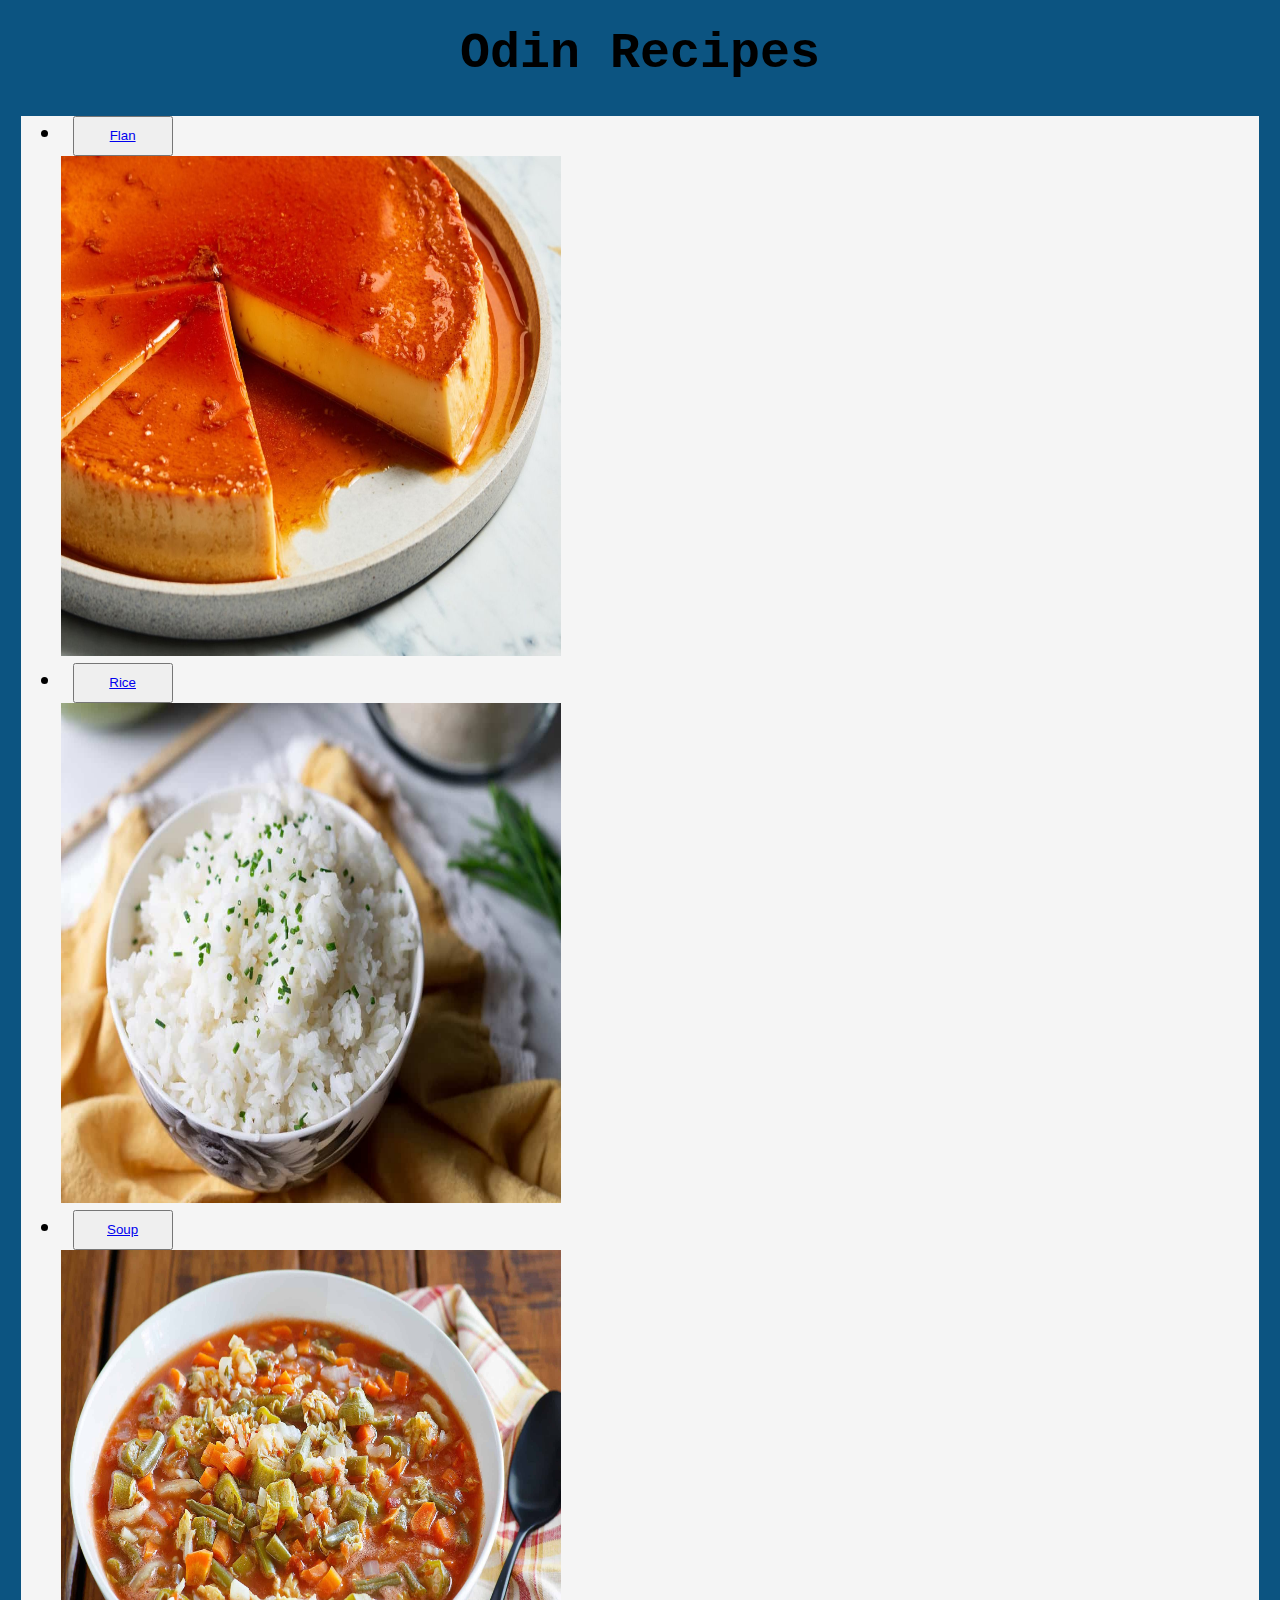
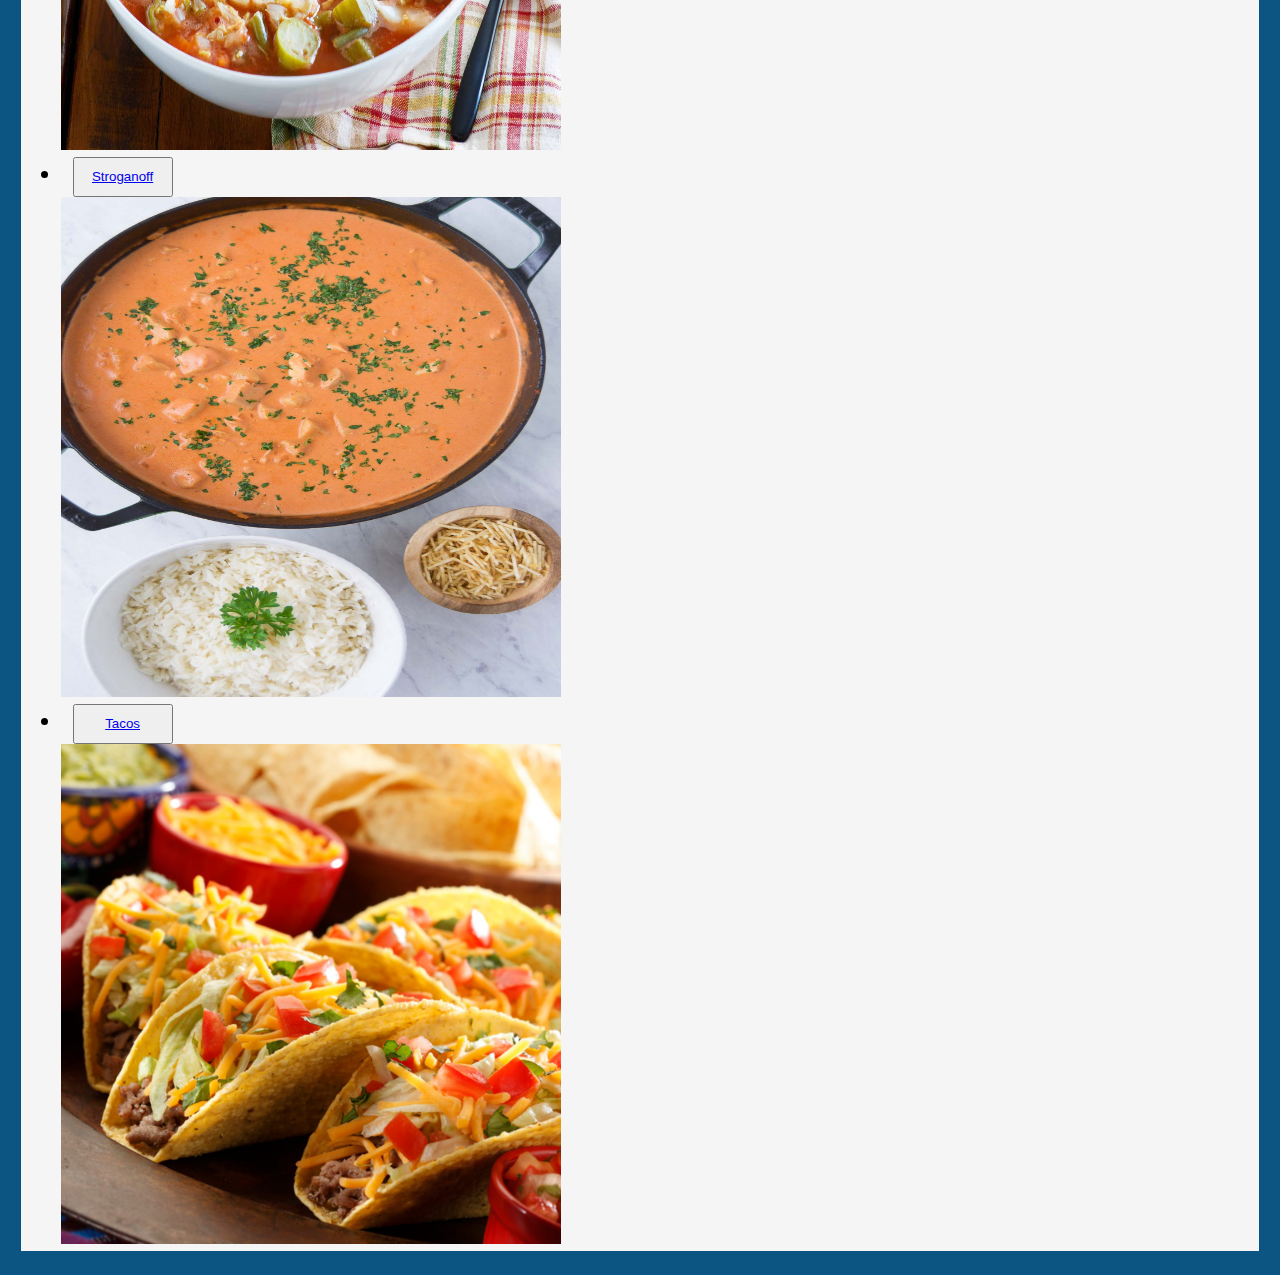
<file: index.html>
<!DOCTYPE html>
<html lang="en">
    <head>
        <meta charset="UTF-8">
        <title>Odin Recipes</title>
        <link rel="stylesheet" href="css/style.css">
    </head>
    <body>
        <h1>Odin Recipes</h1>
        <div class="back">
            <ul>
                <li><button><a href="recipes/flan.html">Flan</a></button></li>
                <img src="img/flan.jpg" alt="A delicious flan" height="500" width="500" class="home-img">
                <li><button><a href="recipes/rice.html">Rice</a></button></li>
                <img src="img/rice.jpg" alt="Freshly baked white rice" height="500" width="500" class="home-img">
                <li><button><a href="recipes/soup.html">Soup</a></button></li>
                <img src="img/soup.jpg" alt="A cozy vegetable soup" height="500" width="500" class="home-img">
                <li><button><a href="recipes/stroganoff.html">Stroganoff</a></button></li>
                <img src="img/stroganoff.jpg" alt="Tasteful chicken stroganoff" height="500" width="500" class="home-img">
                <li><button><a href="recipes/tacos.html">Tacos</a></button></li>
                <img src="img/tacos.jpg" alt="Mexican beef tacos" height="500" width="500" class="home-img">
            </ul>
        </div>
    </body>
</html>
</file>
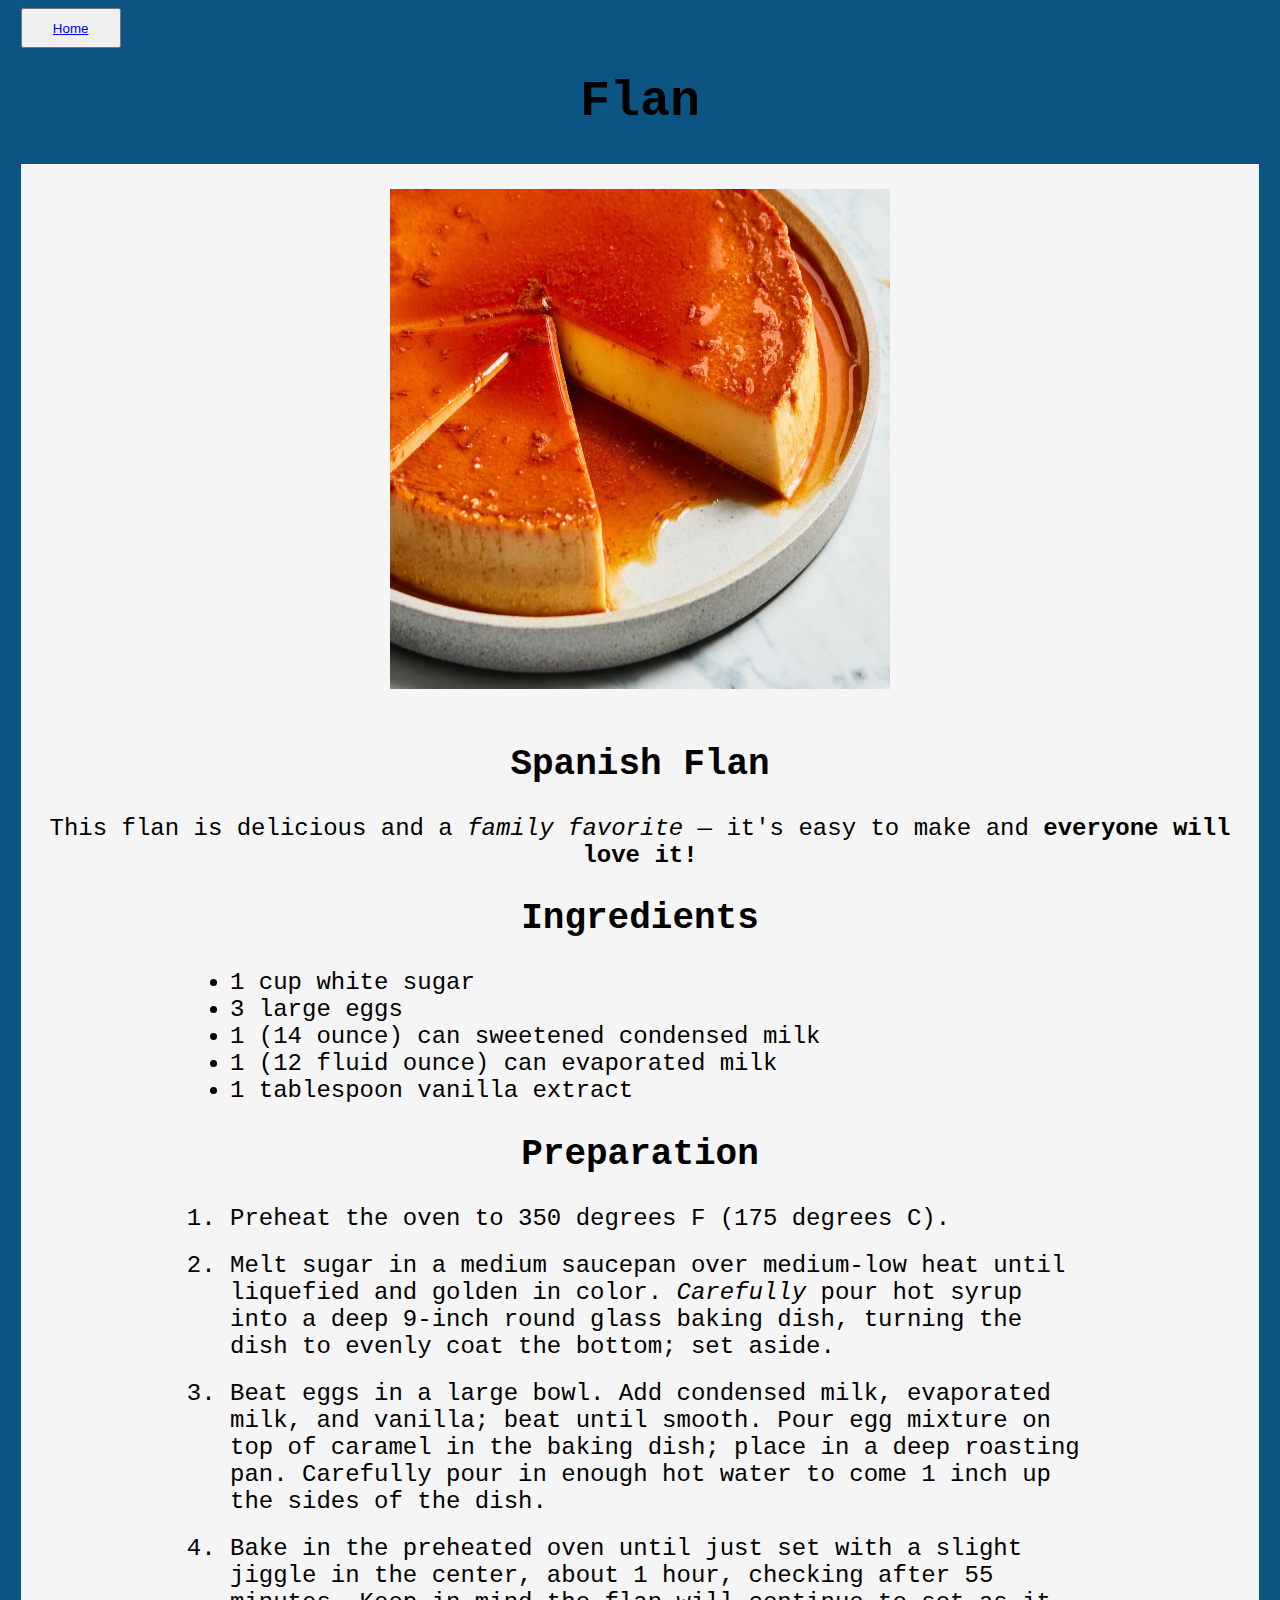
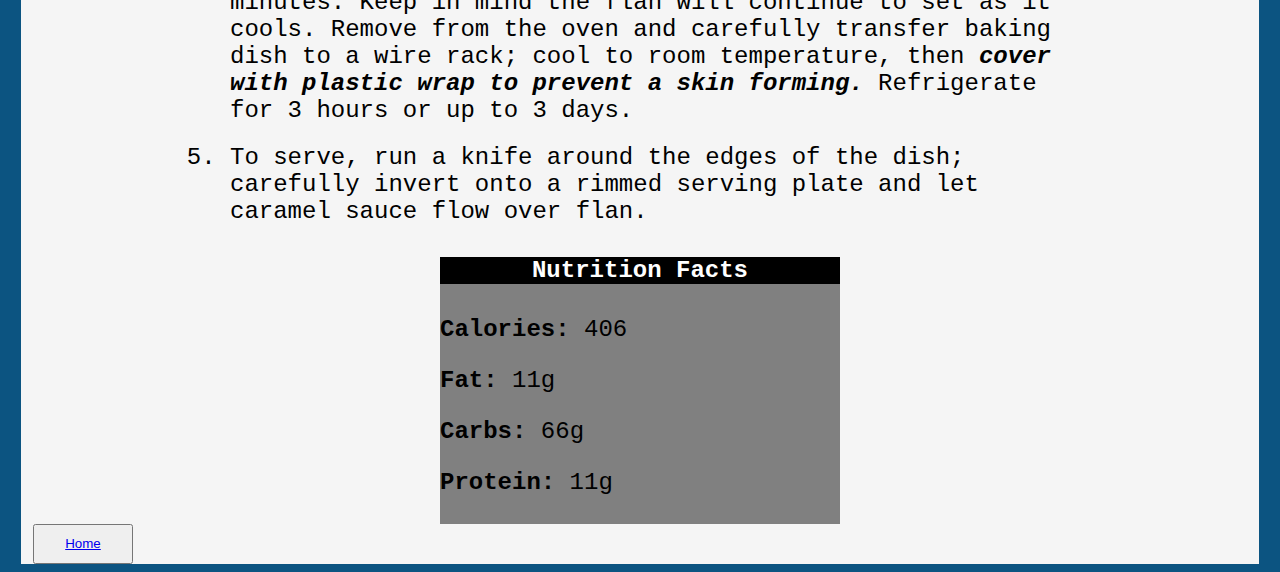
<file: recipes/flan.html>
<!DOCTYPE html>
<html lang="en">
    <head>
        <meta charset="UTF8">
        <title>Flan | Odin Recipes</title>
        <link rel="stylesheet" href="../css/style.css">
    </head>
    <body>
        <button><a href="../index.html">Home</a></button>
        <h1>Flan</h1>
        <div class="back">
        <img class="pic" src="../img/flan.jpg" alt="Creamy and Delicious Flan" height="500" width="500">
        <h2 class="center-head">Spanish Flan</h2>
        <p class="center-head">This flan is delicious and a <em>family favorite</em> — it's easy to make and <strong>everyone will love it!</strong></p>
        <h2 class="center-head">Ingredients</h2>
        <div class="center-list">
        <ul>
            <li>1 cup white sugar</li>
            <li>3 large eggs</li>
            <li>1 (14 ounce) can sweetened condensed milk</li>
            <li>1 (12 fluid ounce) can evaporated milk</li>
            <li>1 tablespoon vanilla extract</li>
        </ul>
        </div>
        <h2 class="center-head">Preparation</h2>
        <div class="center-list">
        <ol>
            <li class="one">Preheat the oven to 350 degrees F (175 degrees C).</li>
            <li class="one">Melt sugar in a medium saucepan over medium-low heat until liquefied and golden in color. <em>Carefully</em> pour hot syrup into a deep 9-inch round glass baking dish, turning the dish to evenly coat the bottom; set aside.</li>
            <li class="one">Beat eggs in a large bowl. Add condensed milk, evaporated milk, and vanilla; beat until smooth. Pour egg mixture on top of caramel in the baking dish; place in a deep roasting pan. Carefully pour in enough hot water to come 1 inch up the sides of the dish.</li>
            <li class="one">Bake in the preheated oven until just set with a slight jiggle in the center, about 1 hour, checking after 55 minutes. Keep in mind the flan will continue to set as it cools. Remove from the oven and carefully transfer baking dish to a wire rack; cool to room temperature, then <strong><em>cover with plastic wrap to prevent a skin forming.</em></strong> Refrigerate for 3 hours or up to 3 days.</li>
            <li>To serve, run a knife around the edges of the dish; carefully invert onto a rimmed serving plate and let caramel sauce flow over flan.</li>
        </ol>
        </div>
        <div class="nutrition">
        <h4 class="center-head facts">Nutrition Facts</h4>
        <p><strong>Calories:</strong> 406</p>
        <p><strong>Fat:</strong> 11g</p>
        <p><strong>Carbs:</strong> 66g</p>
        <p><strong>Protein:</strong> 11g</p>
        </div>
        <button><a href="../index.html">Home</a></button>
        </div>
    </body>
</html>
</file>
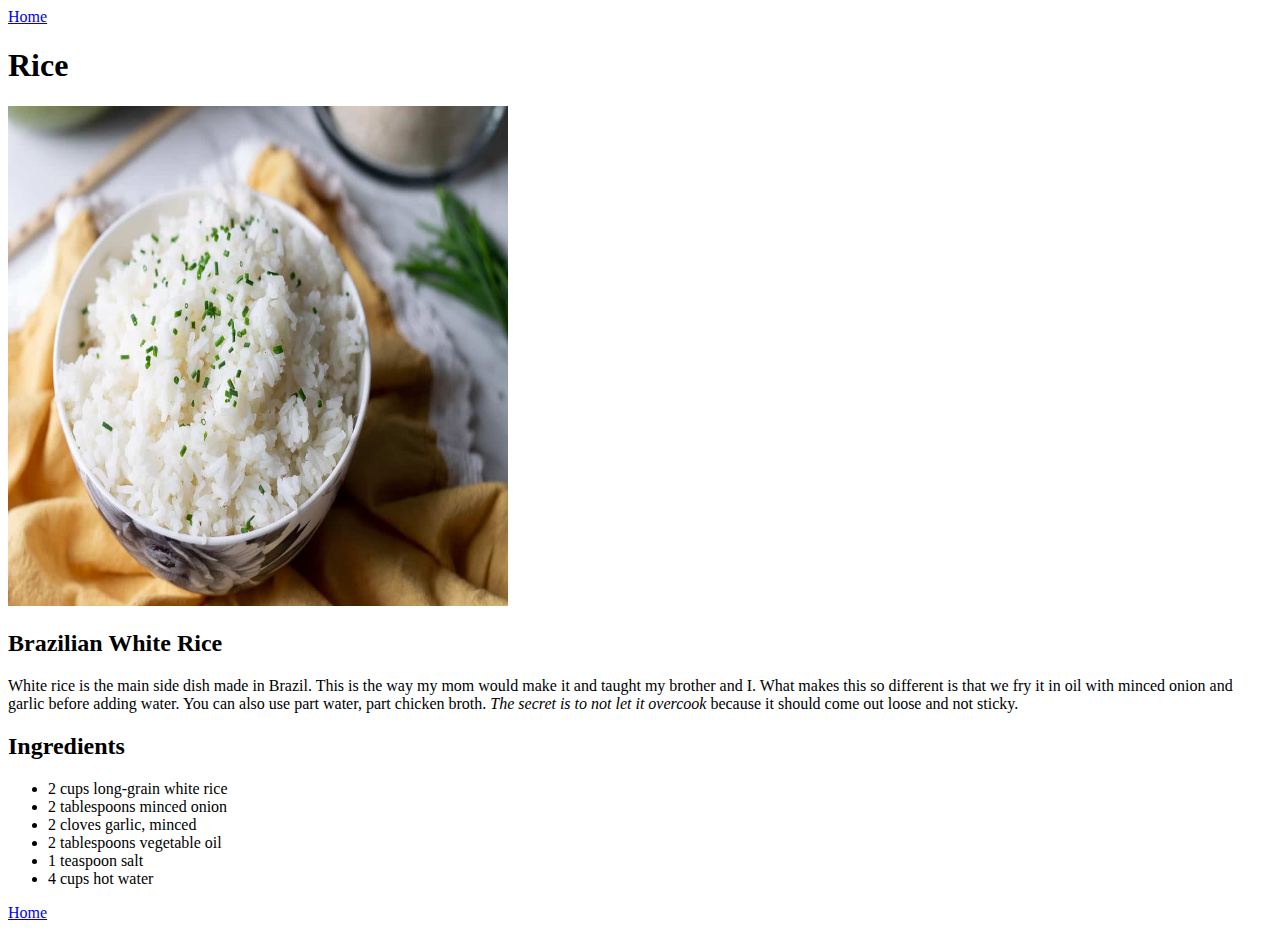
<file: recipes/rice.html>
<!DOCTYPE html>
<html lang="en">
    <head>
        <meta charset="UTF-8">
        <title>Rice | Odin Recipes</title>
    </head>
    <body>
        <a href="../index.html">Home</a>
        <h1>Rice</h1>
        <img src="../img/rice.jpg" alt="Baked white rice" height="500" width="500">
        <h2>Brazilian White Rice</h2>
        <p>White rice is the main side dish made in Brazil. This is the way my mom would make it and taught my brother and I. What makes this so different is that we fry it in oil with minced onion and garlic before adding water. You can also use part water, part chicken broth. <em>The secret is to not let it overcook</em> because it should come out loose and not sticky.</p>
        <h2>Ingredients</h2>
        <ul>
            <li>2 cups long-grain white rice</li>
            <li>2 tablespoons minced onion</li>
            <li>2 cloves garlic, minced</li>
            <li>2 tablespoons vegetable oil</li>
            <li>1 teaspoon salt</li>
            <li>4 cups hot water</li>
        </ul>
        <p><a href="../index.html">Home</a></p>
    </body>
</html>
</file>
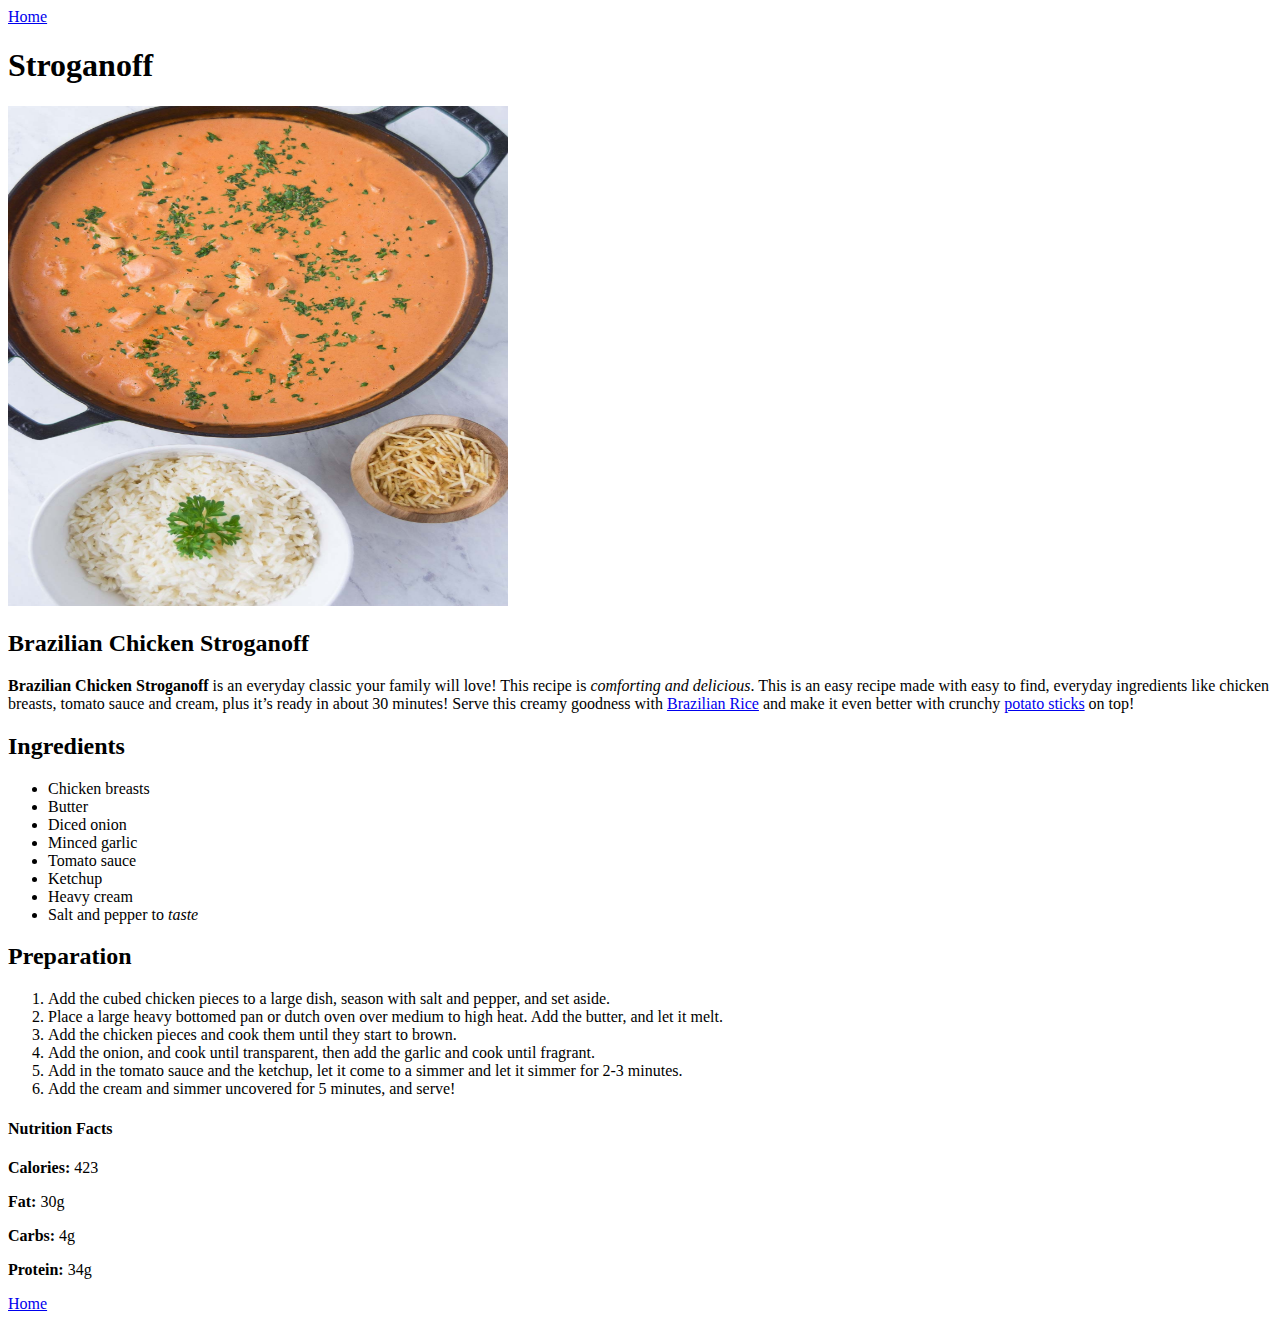
<file: recipes/stroganoff.html>
<!DOCTYPE html>
<html lang="en">
    <head>
        <meta charset="UTF-8">
        <title>Stroganoff | Odin Recipes</title>
    </head>
    <body>
        <a href="../index.html">Home</a>
        <h1>Stroganoff</h1>
        <img src="../img/stroganoff.jpg" alt="Delicious brazilian chicken stroganoff" height="500" width="500">
        <h2>Brazilian Chicken Stroganoff</h2>
        <p><strong>Brazilian Chicken Stroganoff</strong> is an everyday classic your family will love! This recipe is <em>comforting and delicious</em>. This is an easy recipe made with easy to find, everyday ingredients like chicken breasts, tomato sauce and cream, plus it’s ready in about 30 minutes! Serve this creamy goodness with <a href="rice.html">Brazilian Rice</a> and make it even better with crunchy <a href="https://www.amazon.com/Yoki-Batata-Palha-Shoestring-Chips/dp/B0734WJX8X/ref=asc_df_B0734WJX8X?mcid=29ed6b3ed34732dfa2bb4eb4ad792d4d&hvocijid=10184697187181560524-B0734WJX8X-&hvexpln=73&tag=hyprod-20&linkCode=df0&hvadid=721245378154&hvpos=&hvnetw=g&hvrand=10184697187181560524&hvpone=&hvptwo=&hvqmt=&hvdev=c&hvdvcmdl=&hvlocint=&hvlocphy=9012024&hvtargid=pla-2281435177898&psc=1" target="_blank" rel="noopener noreferrer">potato sticks</a> on top!</p>
        <h2>Ingredients</h2>
        <ul>
            <li>Chicken breasts</li>
            <li>Butter</li>
            <li>Diced onion</li>
            <li>Minced garlic</li>
            <li>Tomato sauce</li>
            <li>Ketchup</li>
            <li>Heavy cream</li>
            <li>Salt and pepper to <em>taste</em></li>
        </ul>
        <h2>Preparation</h2>
        <ol>
            <li>Add the cubed chicken pieces to a large dish, season with salt and pepper, and set aside.</li>
            <li>Place a large heavy bottomed pan or dutch oven over medium to high heat. Add the butter, and let it melt.</li>
            <li>Add the chicken pieces and cook them until they start to brown.</li>
            <li>Add the onion, and cook until transparent, then add the garlic and cook until fragrant.</li>
            <li>Add in the tomato sauce and the ketchup, let it come to a simmer and let it simmer for 2-3 minutes.</li>
            <li>Add the cream and simmer uncovered for 5 minutes, and serve!</li>
        </ol>
        <h4>Nutrition Facts</h4>
        <p><strong>Calories:</strong> 423</p>
        <p><strong>Fat:</strong> 30g</p>
        <p><strong>Carbs:</strong> 4g</p>
        <p><strong>Protein:</strong> 34g</p>
        <a href="../index.html">Home</a>
    </body>
</html>
</file>
<file: css/style.css>
html {
    font-family: 'Courier New', 'Times New Roman', 'sans-serif';
    font-size: 24px;
    box-sizing: border-box;
    margin: 0px;
    padding: 0px;
    background-color: rgb(12, 84, 129);
}

h1 {
    font-size: 50px;
    text-align: center;
    margin-top: 2%;
}

button {
    width: 100px;
    height: 40px;
    margin-left: 1%;
}

.back {
    background-color: whitesmoke;
    width: 98%;
    margin: auto;
    margin-top: 2%;
}

.pic{
    display: block;
    margin: auto;
    padding: 25px;
}

.center-head {
    text-align: center;
}

.center-list {
    width: 900px;
    margin: auto;
}

.nutrition {
    background-color: gray;
    width: 400px;
    margin: auto;
    padding-bottom: 4px;
}

.facts {
    background-color: black;
    color: white;
}

.one {
    margin-bottom: 20px;
}

.home-img {
    height: 500px;
    width: 500px;
}
</file>
